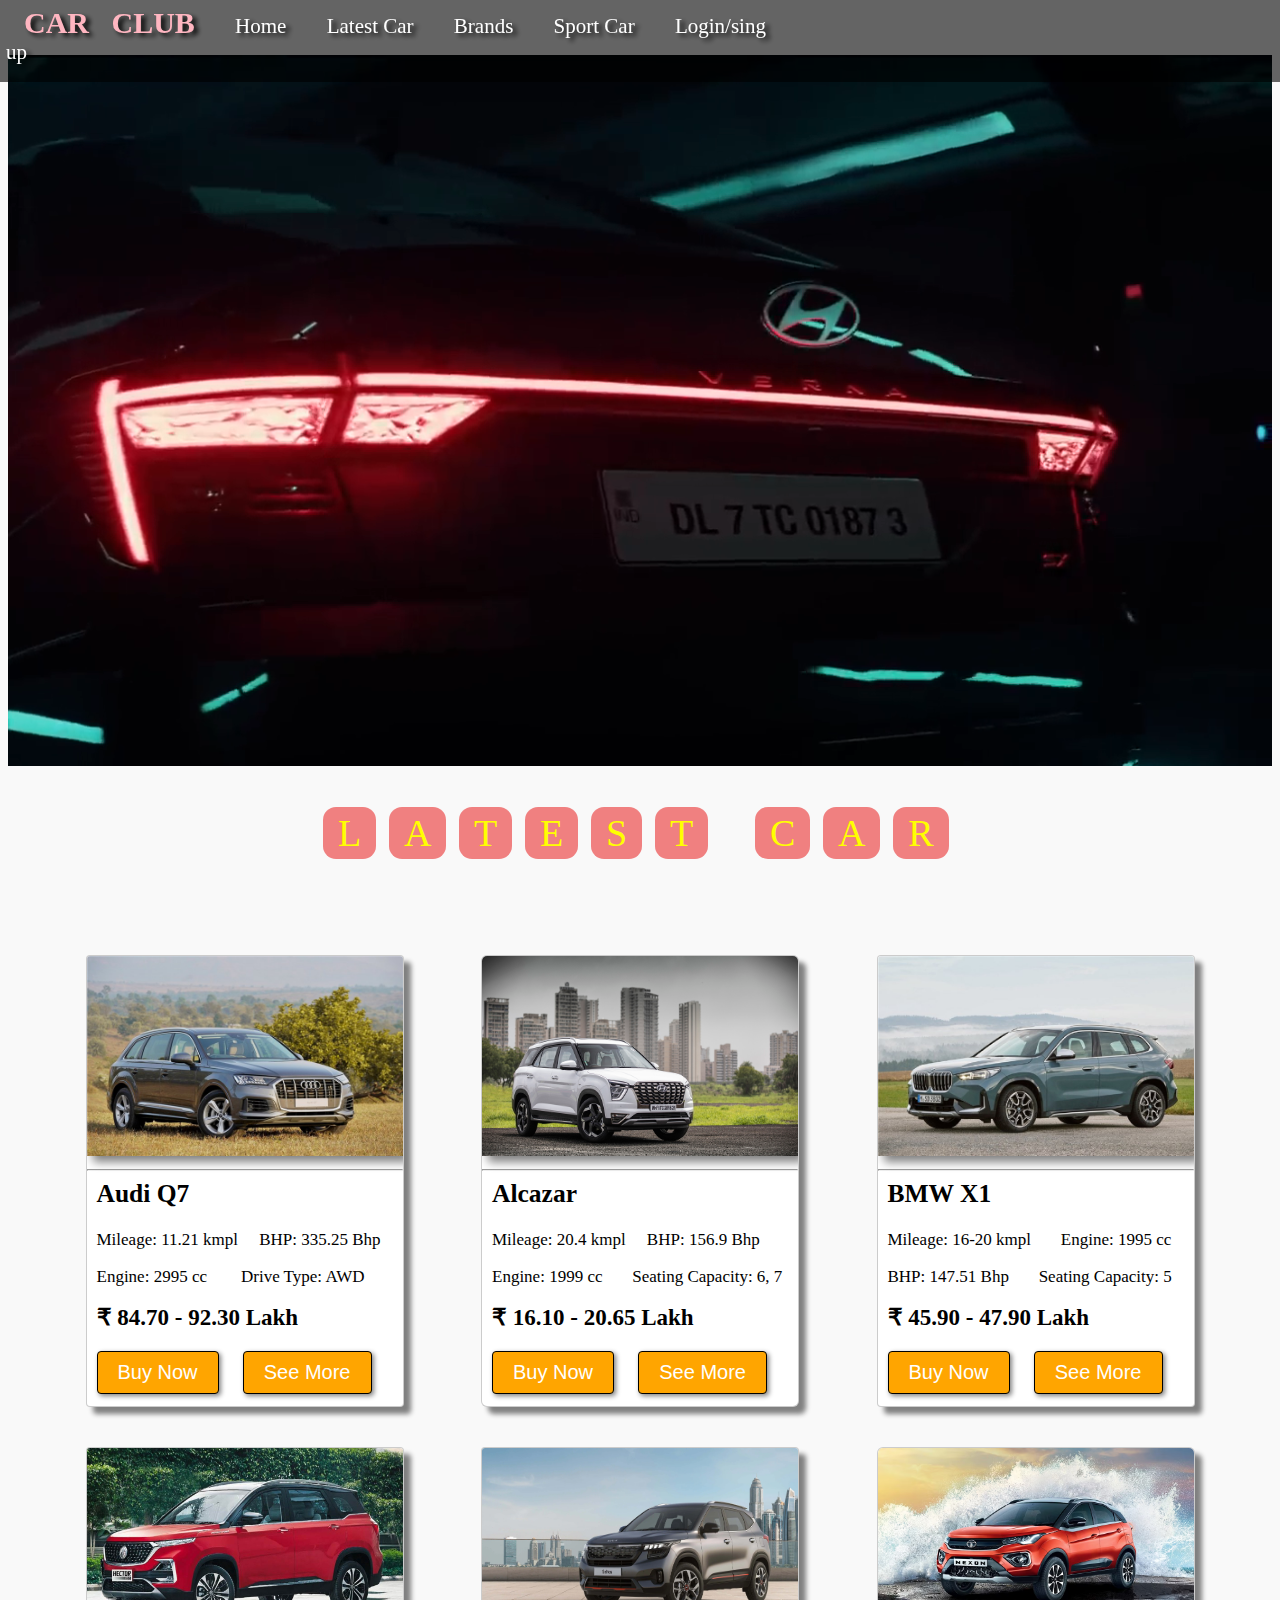
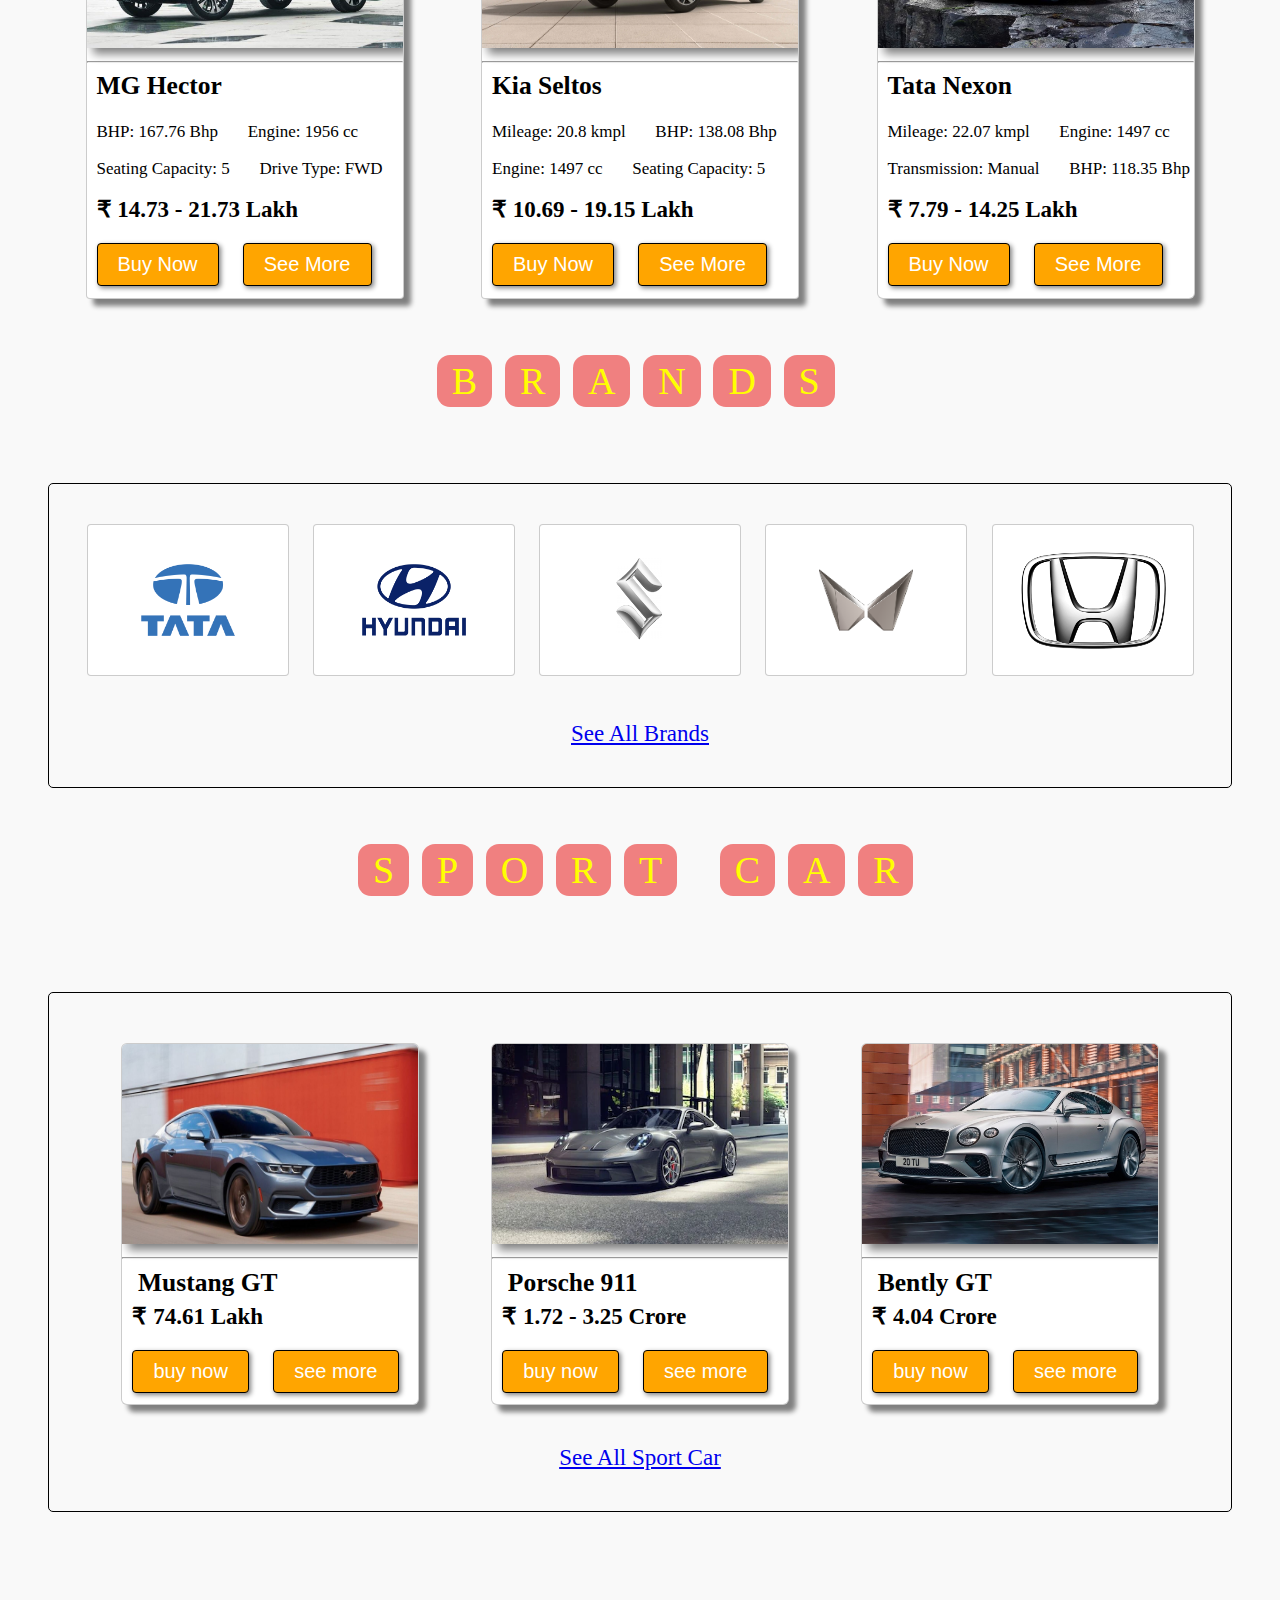
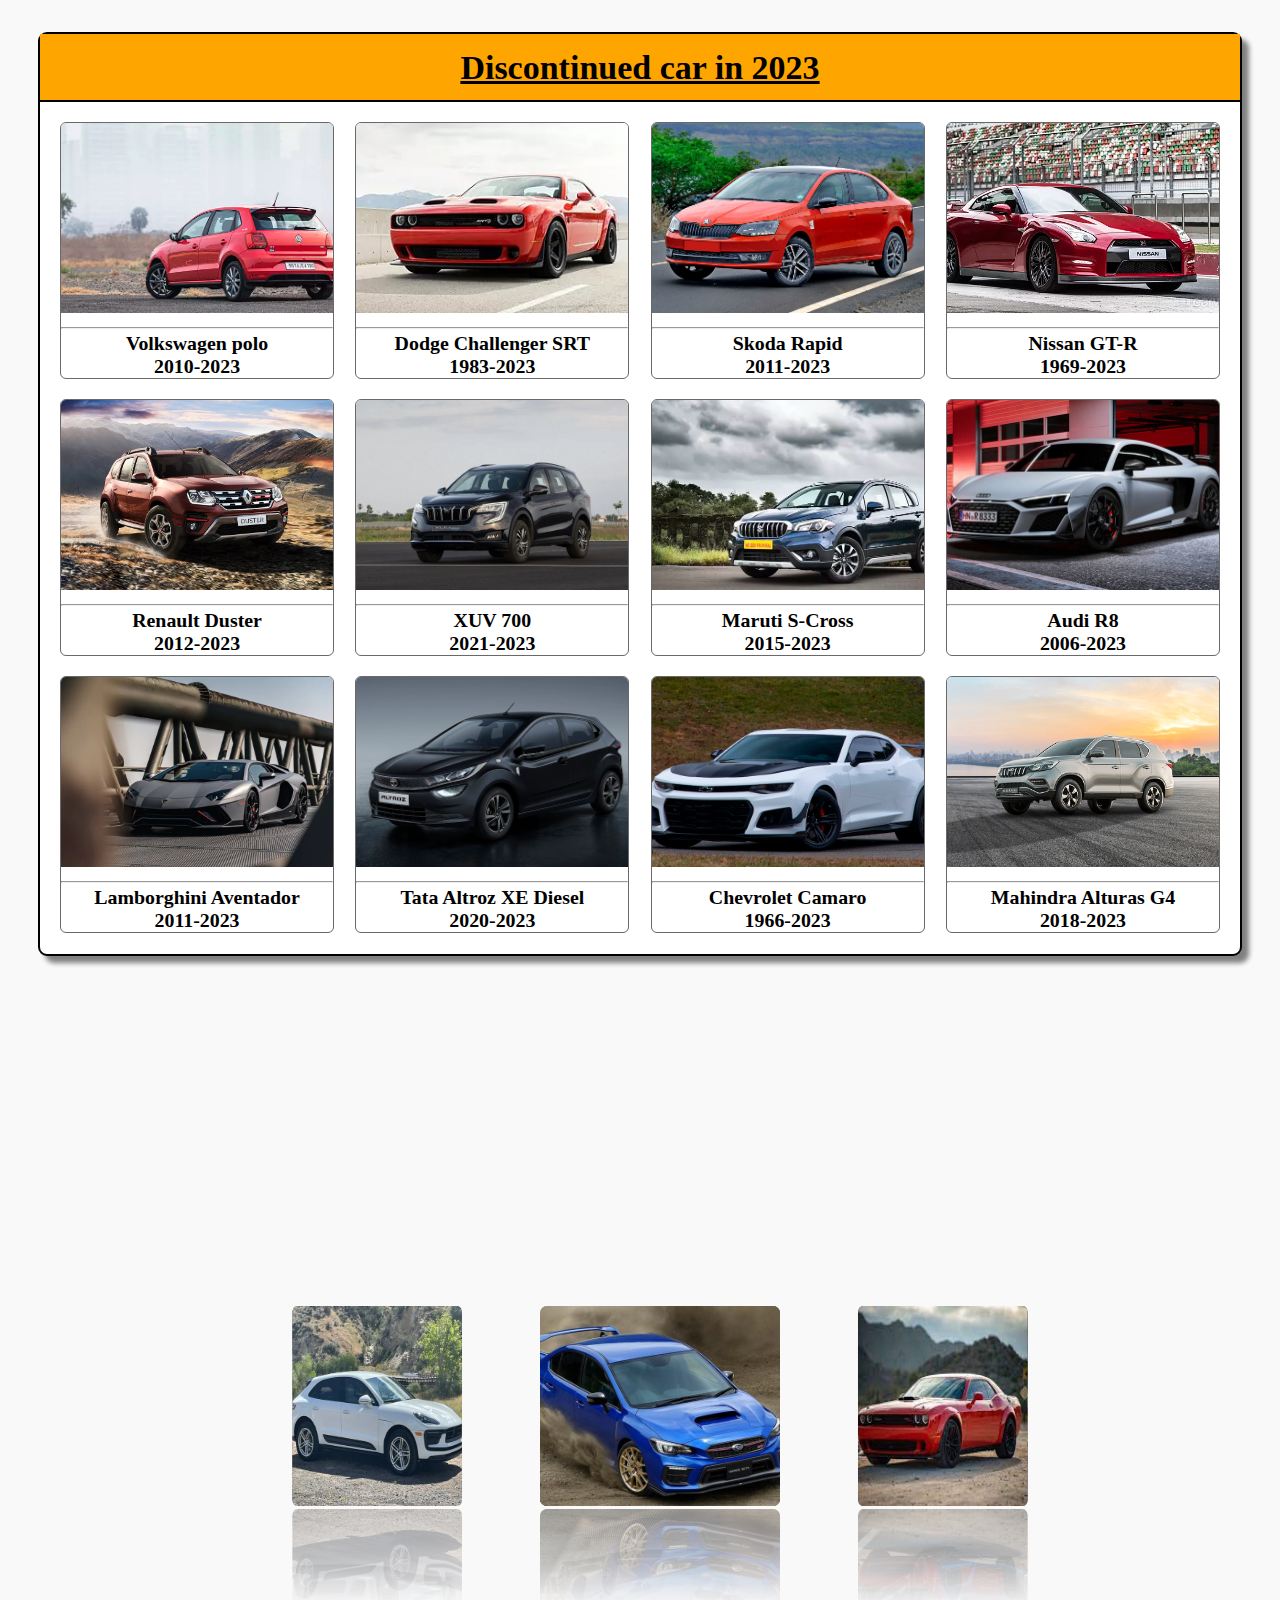
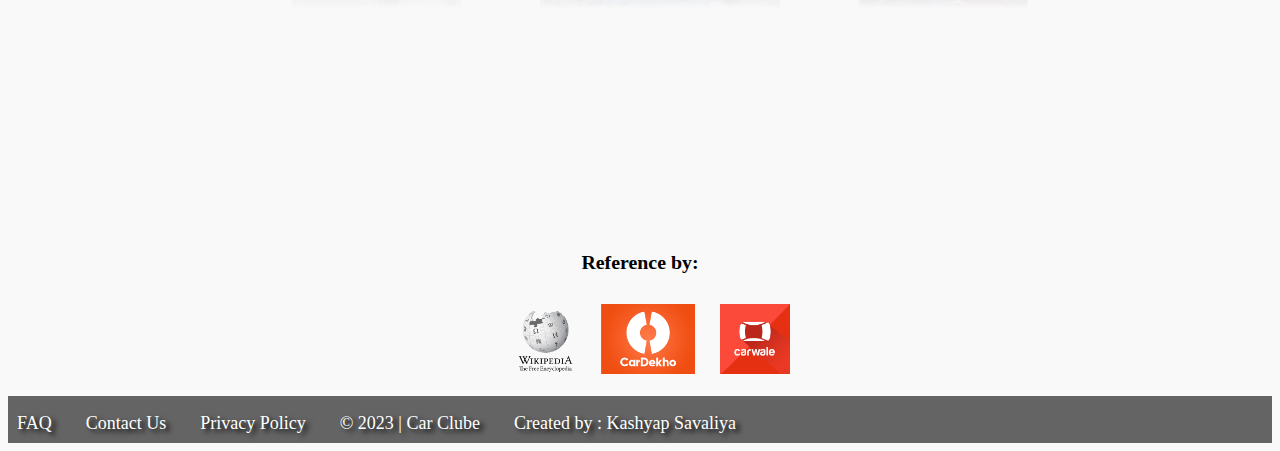
<file: index.html>
<!DOCTYPE html>
<html lang="en">

<head>
    <meta charset="UTF-8">
    <meta http-equiv="X-UA-Compatible" content="IE=edge">
    <meta name="viewport" content="width=device-width, initial-scale=1.0">
    <title>Car Clube</title>
    <link rel="stylesheet" href="css/styleccf.css">
</head>

<body bgcolor="f9f9f9">

    <nav class="nav">
        <a href="#" class="logo">Car &nbsp; Club</a>
        <a href="#home">Home</a>
        <a href="#latest car">Latest Car</a>
        <a href="brands.html">Brands</a>
        <a href="sport car.html">Sport Car</a>
        <a href="singup form.html">Login/sing up</a>

    </nav>

    <section id="home">
        <video src="home page vid.mp4" id="video-slider" loop autoplay muted height="100%" width="100%"></video>
    </section>


    <br><br>




    <center>
        <section class="text" id="latest car">

            <a class="kp" href="#">L</a> &nbsp;
            <a class="kp" href="#">a</a> &nbsp;
            <a class="kp" href="#">t</a> &nbsp;
            <a class="kp" href="#">e</a> &nbsp;
            <a class="kp" href="#">s</a> &nbsp;
            <a class="kp" href="#">t</a> &nbsp; &nbsp; &nbsp; &nbsp; &nbsp;
            <a class="kp" href="#">c</a> &nbsp;
            <a class="kp" href="#">a</a> &nbsp;
            <a class="kp" href="#">r</a> &nbsp;
        </section>

        <div class="text-del" id="latest car">
            <a class="kp" href="#">L</a> &nbsp;
            <a class="kp" href="#">a</a> &nbsp;
            <a class="kp" href="#">t</a> &nbsp;
            <a class="kp" href="#">e</a> &nbsp;
            <a class="kp" href="#">s</a> &nbsp;
            <a class="kp" href="#">t</a> <br><br>
            <a class="kp" href="#">c</a> &nbsp;
            <a class="kp" href="#">a</a> &nbsp;
            <a class="kp" href="#">r</a> &nbsp;
        </div>
    </center>


    <!--latest car section-->

    <section>

        <div class="flex-1">
            <div class="box">
                <a href="img/audiQ7.jpg"> <img class="img1" src="img/audiQ7.jpg" height="250px" alt="audi q7"></a>
                <hr>
                <h2>Audi Q7</h2>
                <p>Mileage: 11.21 kmpl &nbsp; &nbsp;
                    BHP: 335.25 Bhp </p>
                <p> Engine: 2995 cc &nbsp; &nbsp; &nbsp;&nbsp;
                    Drive Type: AWD</p>
                <div class="price"> &#8377; 84.70 - 92.30 Lakh </div> <br>
                <button><a class="btn" href="payment form.html">Buy Now</a></button>
                <button><a class="btn" href="https://www.audi.in/in/web/en/models/q7/q7_2021.html" target="_blank">See
                        More</a></button>
            </div>


            <div class="box-del">
                <a href="img/alcazar1.jpeg"><img class="img1" src="img/alcazar1.jpeg" alt="alcazar1"></a>
                <hr>
                <h2>Alcazar</h2>
                <p>Mileage: 20.4 kmpl &nbsp; &nbsp;
                    BHP: 156.9 Bhp </p>
                <p> Engine: 1999 cc &nbsp; &nbsp; &nbsp;
                    Seating Capacity: 6, 7</p>
                <div class="price">&#8377; 16.10 - 20.65 Lakh</div> <br>
                <button><a class="btn" href="payment form.html">Buy Now</a></button>
                <button><a class="btn"
                        href="https://www.hyundai.com/in/en/find-a-car/alcazar/highlights.html?utm_source=Search&utm_medium=SOV&utm_campaign=Always_On_Alcazar_2023&id=ALCAZAR&prod=alcazar&prod=alcazar&gclid=CjwKCAiAioifBhAXEiwApzCztrhIVewM5sUl0H9otchHjmsqVMG_4itHnv_-8k43yWJ4oeLLV58E6RoC5o8QAvD_BwE"
                        target="_blank">See More</a></button>

            </div>



            <div class="box">
                <a href="img/bmw x1.jpg"><img class="img1" src="img/bmw x1.jpg" alt="bmw x1"></a>
                <hr>
                <h2>BMW X1</h2>
                <p>Mileage: 16-20 kmpl &nbsp; &nbsp; &nbsp;
                    Engine: 1995 cc</p>
                <p> BHP: 147.51 Bhp &nbsp; &nbsp; &nbsp;
                    Seating Capacity: 5</p>
                <div class="price">&#8377; 45.90 - 47.90 Lakh</div> <br>
                <button><a class="btn" href="payment form.html">Buy Now</a></button>
                <button><a class="btn"
                        href="https://www.bmw-gallopsautohaus.in/test-drive?model=X-series-X1&bmw_leadsource=Googleleadgenads&gclid=CjwKCAiAioifBhAXEiwApzCztpfcVc8luVxvbM4zWln2MF5OlBEoGKPxfgTuesfZv4rM_fzJ-fwpwBoCfKcQAvD_BwE"
                        target="_blank">See More</a></button>
            </div>
        </div>




        <div class="flex-1">
            <div class="box">
                <a href="img/mg-hector.jpg"><img class="img1" src="img/mg-hector.jpg" alt="mg-hector"></a>
                <hr>
                <h2>MG Hector</h2>
                <p>BHP: 167.76 Bhp &nbsp; &nbsp; &nbsp;
                    Engine: 1956 cc</p>
                <p> Seating Capacity: 5 &nbsp; &nbsp; &nbsp;
                    Drive Type: FWD</p>
                <div class="price"> &#8377; 14.73 - 21.73 Lakh </div> <br>
                <button><a class="btn" href="payment form.html">Buy Now</a></button>
                <button><a class="btn"
                        href="https://www.mgmotor.co.in/vehicles/mghector/digital-kmi?gclid=CjwKCAiAioifBhAXEiwApzCztnUjNq9YVPeoO-xRPbefaccuIhHg88WR8BynJ6YXZab8lT0fjUGSGBoCBzUQAvD_BwE&searchstring=dk01?ecid=Search:MG-Hector:adwords-IA-kmi:IA:Jan-22:Post-Price-Change&ef_id=CjwKCAiAioifBhAXEiwApzCztnUjNq9YVPeoO-xRPbefaccuIhHg88WR8BynJ6YXZab8lT0fjUGSGBoCBzUQAvD_BwE:G:s&s_kwcid=AL!8805!3!601127681739!p!!g!!mg%20hector%20details"
                        target="_blank">See More</a></button>
            </div>

            <div class="box">
                <a href="img/kia seltos.webp"><img class="img1" src="img/kia seltos.webp" alt="kia seltos"></a>
                <hr>
                <h2>Kia Seltos</h2>
                <p>Mileage: 20.8 kmpl &nbsp; &nbsp; &nbsp;
                    BHP: 138.08 Bhp</p>
                <p> Engine: 1497 cc &nbsp; &nbsp; &nbsp;
                    Seating Capacity: 5</p>
                <div class="price"> &#8377; 10.69 - 19.15 Lakh </div> <br>
                <button><a class="btn" href="payment form.html">Buy Now</a></button>
                <button><a class="btn"
                        href="https://www.kia.com/in/our-vehicles/seltos/showroom.html?utm_source=google&utm_medium=sem&utm_campaign=search_seltos_brand&gclid=CjwKCAiAioifBhAXEiwApzCztot7NNh0NlI5yvptyvhMG1fDWAIPscivO23dOYuF1J94g9YqkdU7jhoC6BwQAvD_BwE"
                        target="_blank">See More</a></button>
            </div>


            <div class="box-del">
                <a href="img/tata nexon.avif"><img class="img1" src="img/tata nexon.avif" alt="tata nexon"></a>
                <hr>
                <h2>Tata Nexon</h2>
                <p>Mileage: 22.07 kmpl &nbsp; &nbsp; &nbsp;
                    Engine: 1497 cc</p>
                <p> Transmission: Manual &nbsp; &nbsp; &nbsp;
                    BHP: 118.35 Bhp</p>
                <div class="price"> &#8377; 7.79 - 14.25 Lakh </div> <br>
                <button><a class="btn" href="payment form.html">Buy Now</a></button>
                <button><a class="btn" href="https://cars.tatamotors.com/suv/nexon" target="_blank">See
                        More</a></button>
            </div>
        </div>

        </div>

    </section>

    <br><br><br>

    <!--brand section-->

    <section class="text" id="brand">
        <div>
            <center>
                <a class="kp" href="#">b</a> &nbsp;
                <a class="kp" href="#">r</a> &nbsp;
                <a class="kp" href="#">a</a> &nbsp;
                <a class="kp" href="#">n</a> &nbsp;
                <a class="kp" href="#">d</a> &nbsp;
                <a class="kp" href="#">s</a> &nbsp;

        </div>
    </section>
    </center>
    <center>
        <section class="text-del" id="brand">
            <a class="kp" href="#">b</a> &nbsp;
            <a class="kp" href="#">r</a> &nbsp;
            <a class="kp" href="#">a</a> &nbsp;
            <a class="kp" href="#">n</a> &nbsp;
            <a class="kp" href="#">d</a> &nbsp;
            <a class="kp" href="#">s</a> &nbsp;

    </center>
    <br><br><br>
    <center>

        <div class="brand">

            <a href="site/tata cars.html" class="logoimg"><img class="img2" src="img/tata logo.jpg" alt="tata logo"></a>

            <a href="site/hyundai cars.html" class="logoimg"><img class="img2" src="img/hyundai logo.png"
                    alt="hyundai logo"></a>

            <a href="site/suzuki cars.html" class="logoimg"><img class="img2" src="img/suzuki logo.png" alt=""></a>

            <a href="site/mahindra cars.html" class="logoimg"><img class="img2" src="img/Mahindra logo.png" alt=""></a>

            <a href="site/honda cars.html" class="logoimg"><img class="img2" src="img/honda logo.png" alt=""></a>
            <br><br><br>

            <a href="brands.html" style="font-size: 23px;">See All Brands</a>

        </div>

        <br><br><br>
        <!-- <a href="#" class="logoimg"><img class="img2" src="img/kia logo.png" alt="kia logo" ></a>

               <a href="#" class="logoimg"><img class="img2" src="img/Volkswagen logo.png" alt="Volkswagen"  ></a>

                <a href="#" class="logoimg"><img class="img2" src="img/mg logo.png" alt="mg logo"  ></a>

               <a href="#" class="logoimg"><img class="img2" src="img/Renault logo.png" alt="Renault logo" ></a>

                <a href="#" class="logoimg"><img class="img2" src="img/Ford Logo.png" alt="Ford logo"></a>

                <br><br><br>

                <a href="#" class="logoimg"><img class="img2" src="img/toyota logo.png" alt="toyota logo"></a>

                <a href="#" class="logoimg"><img class="img2" src="img/mercedes logo.png" alt="mercedes logo"></a>

                <a href="#" class="logoimg"><img class="img2" src="img/volvo logo.webp" alt="volvo logo"></a>

                <a href="#" class="logoimg"><img class="img2" src="img/lamborghini logo.png" alt="lamborghini logo"></a>

                <a href="#" class="logoimg"><img class="img2" src="img/bmw logo.png" alt="BMW logo"></a>

                <br><br><br>

                <a href="#" class="logoimg"><img class="img2" src="img/rolls royce logo.png" alt="BMW logo"></a>

                <a href="#" class="logoimg"><img class="img2" src="img/audi logo.jpg" alt="BMW logo"></a>

                <a href="#" class="logoimg"><img class="img2" src="img/jaguar logo.png" alt="BMW logo"></a>

                <a href="#" class="logoimg"><img class="img2" src="img/ferrari logo.png" alt="BMW logo"></a>

                <a href="#" class="logoimg"><img class="img2" src="img/bentley logo.jpg" alt="BMW logo"></a>

                <a href="#" class="logoimg"><img class="img2" src="img/rolls royce logo.png" alt="BMW logo"></a>

                <a href="#" class="logoimg"><img class="img2" src="img/rolls royce logo.png" alt="BMW logo"></a>
                 -->

    </center>
    </section>


    <!--sport car-->

    <section>
        <center>
            <section class="text" id="sport Car">

                <a class="kp" href="#">s</a> &nbsp;
                <a class="kp" href="#">p</a> &nbsp;
                <a class="kp" href="#">o</a> &nbsp;
                <a class="kp" href="#">r</a> &nbsp;
                <a class="kp" href="#">t</a> &nbsp;&nbsp;&nbsp;&nbsp;&nbsp;&nbsp;&nbsp;&nbsp;
                <a class="kp" href="#">c</a> &nbsp;
                <a class="kp" href="#">a</a> &nbsp;
                <a class="kp" href="#">r</a> &nbsp;
            </section>

            <div class="text-del" id="sport Car">

                <a class="kp" href="#">s</a> &nbsp;
                <a class="kp" href="#">p</a> &nbsp;
                <a class="kp" href="#">o</a> &nbsp;
                <a class="kp" href="#">r</a> &nbsp;
                <a class="kp" href="#">t</a> <br><br>
                <a class="kp" href="#">c</a> &nbsp;
                <a class="kp" href="#">a</a> &nbsp;
                <a class="kp" href="#">r</a> &nbsp;
            </div>
        </center>

        <br><br>

        <div class="sport">

            <div class="flex-1">
                <div class="box1">
                    <a href="img/mustang.jpg"><img class="img1" src="img/mustang.jpg" alt="mustang"></a>
                    <hr>
                    <h2 style="margin: 1.9%;">Mustang GT</h2>

                    <div class="price"> &#8377; 74.61 Lakh </div> <br>

                    <button><a class="btn" href="payment form.html">buy now</a></button>
                    <button><a class="btn" href="https://www.ford.com/cars/mustang/">see more</a></button>

                </div>


                <div class="box1-del">
                    <a href="img/porsche911.webp"><img class="img1" src="img/porsche911.webp" alt="mustang"></a>
                    <hr>
                    <h2 style="margin: 1.9%;">Porsche 911</h2>

                    <div class="price"> &#8377; 1.72 - 3.25 Crore </div> <br>

                    <button><a class="btn" href="payment form.html">buy now</a></button>
                    <button><a class="btn" href="https://www.porsche.com/international/models/911/">see
                            more</a></button>

                </div>

                <div class="box1-del">
                    <a href="img/bently gt.jpg"><img class="img1" src="img/bently gt.jpg" alt="bently gt"></a>
                    <hr>
                    <h2 style="margin: 1.9%;">Bently GT</h2>

                    <div class="price"> &#8377; 4.04 Crore </div> <br>

                    <button><a class="btn" href="payment form.html">buy now</a></button>
                    <button><a class="btn" href="https://www.bentleymotors.com/en.html">see
                            more</a></button>
                </div>
            </div>

            <br><br>
            <center>
                <a href="sport car.html" style="font-size: 23px;">See All Sport Car</a>
            </center>


        </div>

        <!-- <div class="flex-1">
        <div class="box1" > 
                <a href="img/mclaren.jpg"><img class="img1" src="img/mclaren.jpg" alt="mclaren"></a> 
                <hr>
                <h2 style="margin: 1.9%;">MCLaren</h2>
    
                <div class="price">   &#8377;  4.65 Crore </div> <br>
    
        &nbsp; &nbsp;  <button><a class="btn"  hmai">buy now</a></button>
       &nbsp; &nbsp;   <button><a class="btn"  href="https://cars.mclaren.com/en">see more</a></button>
    
        </div>

            <div class="box1" > 
                    <a href="img/supra.avif"><img class="img1" src="img/supra.avif" alt="supra"></a> 
                    <hr>
                    <h2 style="margin: 1.9%;">Toyota Supra </h2>
        
                    <div class="price">   &#8377; 85.00 Lakh </div> <br>
        
            &nbsp; &nbsp;  <button><a class="btn"  hmai">buy now</a></button>
           &nbsp; &nbsp;   <button><a class="btn"  href="https://www.toyota.com/grsupra/">see more</a></button>
        
            </div>

            <div class="box1" > 
                <a href="img/ferrari roma.jpg"><img class="img1" src="img/ferrari roma.jpg" alt="ferrari roma"></a> 
           <hr>
                <h2 style="margin: 1.9%;">Toyota Supra </h2>
    
                <div class="price">   &#8377; 85.00 Lakh </div> <br>
    
        &nbsp; &nbsp;  <button><a class="btn"  hmai">buy now</a></button>
       &nbsp; &nbsp;   <button><a class="btn"  href="https://www.ferrari.com/en-EN/auto/ferrari-roma">see more</a></button>
    
        </div> 

    </div> -->

    </section>

    <br><br><br><br>
    <br><br>

    <section>

        <center>
            <div>

                <div class="box2">

                    <h1>Discontinued car in 2023</h1>

                    <hr color="black">

                    <div class="flex-2">

                        <div class="subbox">
                            <a href="img/Volkswagen polo.webp"> <img class="img3" src="img/Volkswagen polo.webp"
                                    alt="Volkswagen polo">
                            </a>
                            <hr>
                            <h3>Volkswagen polo <br>
                                2010-2023
                            </h3>
                        </div> &nbsp;&nbsp;&nbsp;&nbsp;&nbsp;

                        <div class="subbox">
                            <a href="img/challenger.webp"> <img class="img3" src="img/challenger.webp" alt="challenger">
                            </a>
                            <hr>
                            <h3>Dodge Challenger SRT <br>
                                1983-2023
                            </h3>
                        </div> &nbsp;&nbsp;&nbsp;&nbsp;&nbsp;

                        <div class="subbox">
                            <a href="img/rapid.jpg"> <img class="img3" src="img/rapid.jpg" alt="skoda rapid "> </a>
                            <hr>
                            <h3> Skoda Rapid <br>
                                2011-2023
                            </h3>
                        </div> &nbsp;&nbsp;&nbsp;&nbsp;&nbsp;

                        <div class="subbox">
                            <a href="img/gtr.webp"> <img class="img3" src="img/gtr.webp" alt="Nissan GT-R "> </a>
                            <hr>
                            <h3>Nissan GT-R <br>
                                1969-2023
                            </h3>
                        </div>
                    </div>


                    <div class="flex-2">
                        <div class="subbox">
                            <a href="img/duster.webp"> <img class="img3" src="img/duster.webp" alt=" "> </a>
                            <hr>
                            <h3> Renault Duster <br>
                                2012-2023
                            </h3>

                        </div> &nbsp;&nbsp;&nbsp;&nbsp;&nbsp;

                        <div class="subbox">
                            <a href="img/xuv700.jpg"> <img class="img3" src="img/xuv700.jpg" alt="XUV 700 "> </a>
                            <hr>
                            <h3> XUV 700 <br>
                                2021-2023
                            </h3>
                        </div> &nbsp;&nbsp;&nbsp;&nbsp;&nbsp;

                        <div class="subbox">
                            <a href="img/s-cross.webp"> <img class="img3" src="img/s-cross.webp"
                                    alt=" Maruti S-Cross  "> </a>
                            <hr>
                            <h3> Maruti S-Cross <br>
                                2015-2023
                            </h3>
                        </div> &nbsp;&nbsp;&nbsp;&nbsp;&nbsp;

                        <div class="subbox">
                            <a href="img/audi r8.jpg"> <img class="img3" src="img/audi r8.jpg" alt=" "> </a>
                            <hr>
                            <h3> Audi R8 <br>
                                2006-2023
                            </h3>
                        </div>

                    </div>

                    <div class="flex-2">
                        <div class="subbox">
                            <a href="img/aventador.webp"> <img class="img3" src="img/aventador.webp" alt=" "> </a>
                            <hr>
                            <h3> Lamborghini Aventador <br>
                                2011-2023
                            </h3>
                        </div> &nbsp;&nbsp;&nbsp;&nbsp;&nbsp;

                        <div class="subbox">
                            <a href="img/altroz.webp"> <img class="img3" src="img/altroz.webp" alt="XUV 700 "> </a>
                            <hr>
                            <h3> Tata Altroz XE Diesel <br>
                                2020-2023
                            </h3>
                        </div> &nbsp;&nbsp;&nbsp;&nbsp;&nbsp;

                        <div class="subbox">
                            <a href="img/camaro.jpg"> <img class="img3" src="img/camaro.jpg" alt=" Maruti S-Cross  ">
                            </a>
                            <hr>
                            <h3> Chevrolet Camaro <br>
                                1966-2023
                            </h3>
                        </div> &nbsp;&nbsp;&nbsp;&nbsp;&nbsp;

                        <div class="subbox">
                            <a href="img/alturas g4.webp"> <img class="img3" src="img/alturas g4.webp"
                                    alt="Mahindra Alturas G4 "> </a>
                            <hr>
                            <h3> Mahindra Alturas G4 <br>
                                2018-2023
                            </h3>
                        </div>

                    </div>

                </div>

            </div>


        </center>
    </section>

    <!-- Discontinued car with aenimated -->
    <div class="boxhed">
        <h3>Discontinued car in 2023</h3>
    <div class="mainboxdis">
        <div class="boxdis">
            <span style="--i:1"><img src="img2/challenger.jfif" height="200px"></span>
            <span style="--i:3"><img src="img2/camaro.jpg" height="200px"></span>
            <span style="--i:2"><img src="img2/audi r8.jpg" height="200px"></span>
            <span style="--i:4"><img src="img2/lambo.webp" height="200px"></span>
            <span style="--i:5"><img src="img2/charger.jpg" height="200px"></span>
            <span style="--i:6"><img src="img2/gtr.jpg" height="200px"></span>
            <span style="--i:7"><img src="img2/porsche.webp" height="200px"></span>
            <span style="--i:8"><img src="img2/subaru wrx.webp" height="200px"></span>
        </div>
    </div>
</div>




   

    <section>
        <center>
            <h3> Reference by: </h3>

            <div class="ref-logo">


                <img src="img/Wikipedia logo.png" alt=""> &nbsp;&nbsp;&nbsp;&nbsp;&nbsp;&nbsp;

                <img src="img/cardekho logo.webp" alt=""> &nbsp;&nbsp;&nbsp;&nbsp;&nbsp;&nbsp;

                <img src="img/carwale logo.png" alt=""> &nbsp;&nbsp;&nbsp; &nbsp;&nbsp;&nbsp;

            </div>


        </center>
    </section>

    <footer>
        <a href="#">FAQ</a>
        <a href="#">Contact Us</a>
        <a href="#">Privacy Policy</a>
        <!-- <a href="#">Refund Policy</a> -->
        <a href="#">&copy; 2023 | Car Clube</a>
        <a href="#">Created by : Kashyap Savaliya</a>
        <!-- <a href="#">g-mail : kashyapsavaliya710@gmail.com</a> -->
    </footer>
    <div class="js">
        <!-- <script>
            window.onload = function () {
                alert("This website is made for pc if you want to see proper view of website so enable desktop site and Rotate your phone");
            };
site/
        </script> -->
    </div>

</body>

</html>

<!-- <a href="https://www.wikipedia.org/"> <img src="img/Wikipedia logo.png" alt=""> &nbsp;&nbsp;&nbsp;&nbsp;&nbsp;&nbsp;
</a>
<a href="https://www.cardekho.com/"><img src="img/cardekho logo.webp" alt=""> &nbsp;&nbsp;&nbsp;&nbsp;&nbsp;&nbsp;
</a>
<a href="https://www.carwale.com/"><img src="img/carwale logo.png" alt=""> &nbsp;&nbsp;&nbsp; &nbsp;&nbsp;&nbsp;
</a> -->
</file>
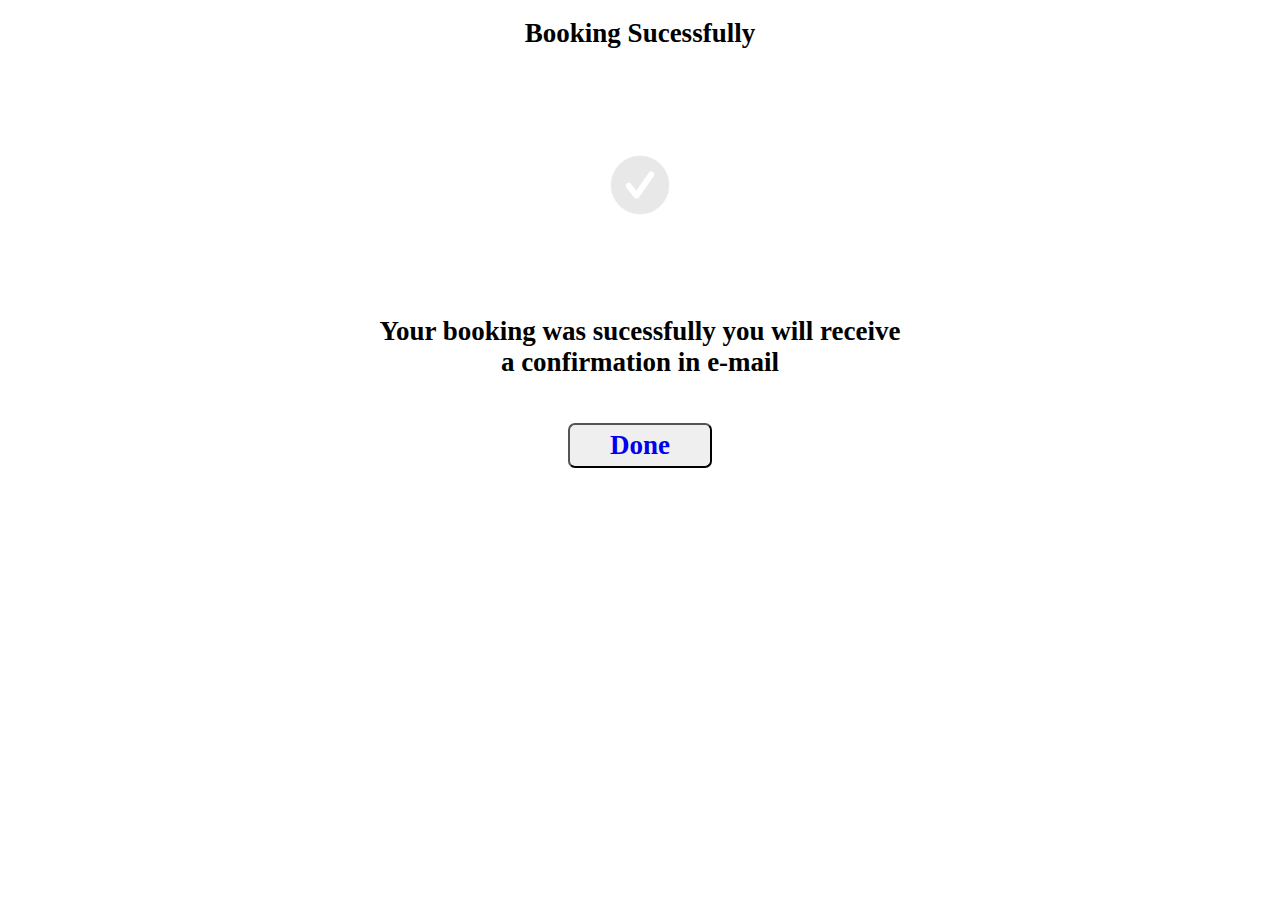
<file: booking sucessfully page.html>
<!DOCTYPE html>
<html lang="en">
<head>
    <meta charset="UTF-8">
    <meta http-equiv="X-UA-Compatible" content="IE=edge">
    <meta name="viewport" content="width=device-width, initial-scale=1.0">
    <title>Booking sucessfully</title>
    <style>
        button{
            padding: 5px 40px 5px 40px;
            font-size: 18px;
            border-radius: 7px;
        }

        button:hover{
            background-color: lightgreen;
            cursor: pointer;
        }
        a{
            text-decoration: none;
            font-family:Cambria, Cochin, Georgia, Times, 'Times New Roman', serif;
        }
        h1,h3{
            font-family:Cambria, Cochin, Georgia, Times, 'Times New Roman', serif;
            font-size: 27px;


        }
        b{
            font-size: 27px;
        }
    </style>
</head>
<body>
    <center>
        <h1>Booking Sucessfully</h1> <br>

        <img src="img/sucessfullgif.gif" height="200px" alt=""> <br>
        <h3>Your booking was sucessfully you will  receive <br> a confirmation in e-mail</h3>
        <br>
      <button> <a href="index.html"><b>Done</b></a> </button>
    </center>
</body>
</html>
</file>
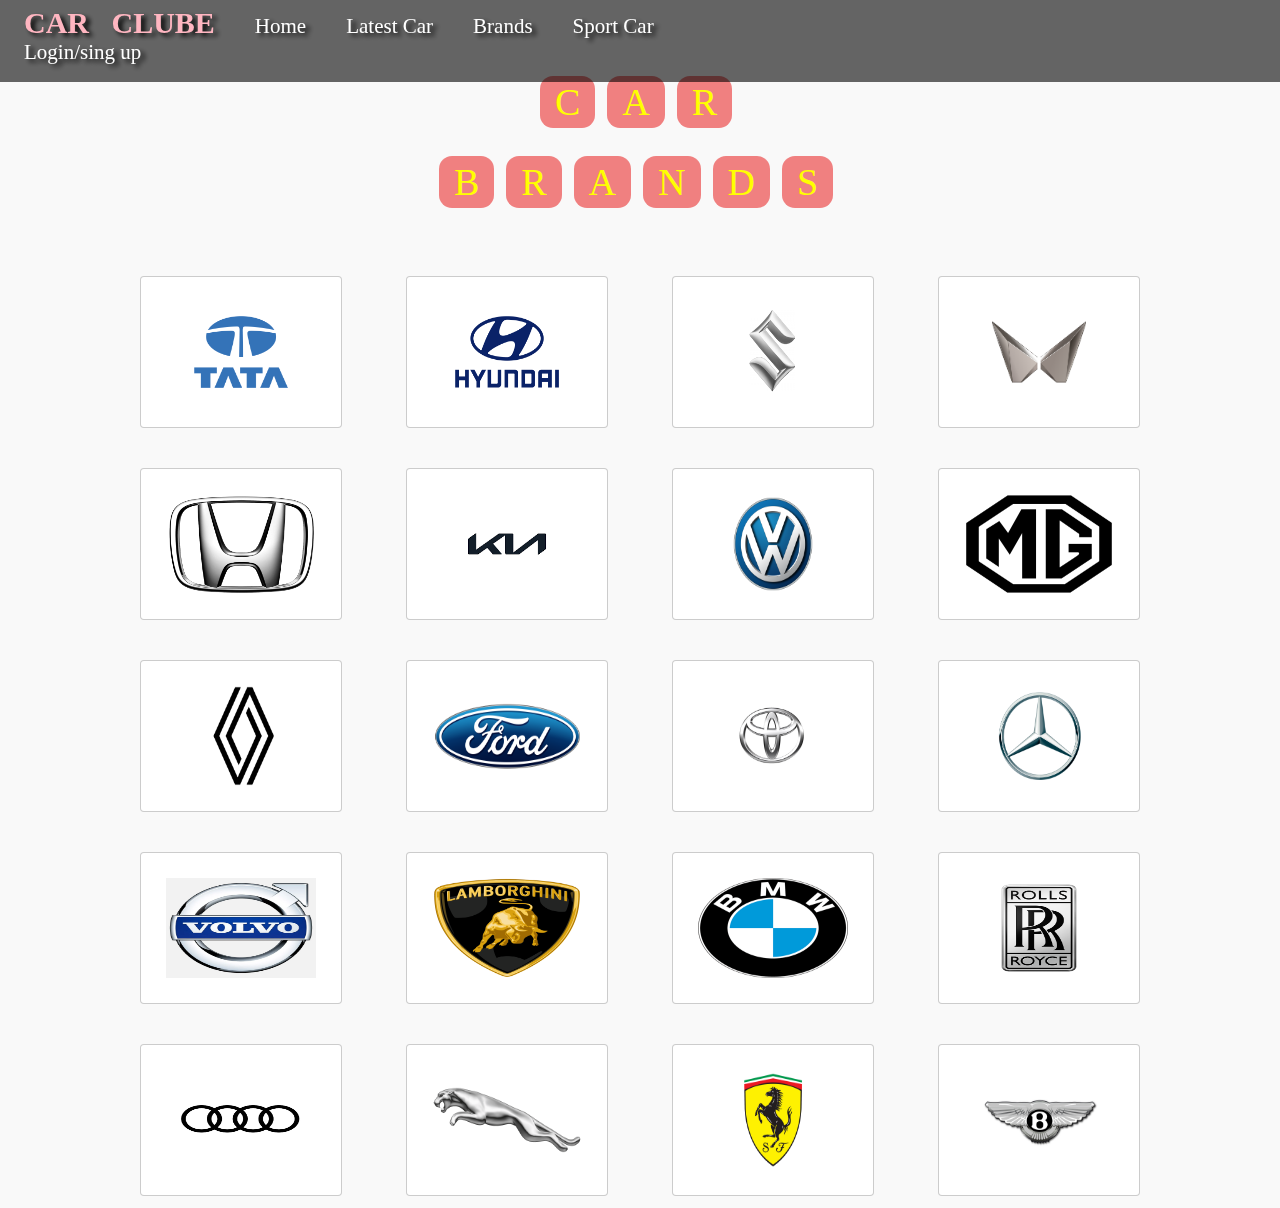
<file: brands.html>
<!DOCTYPE html>
<html lang="en">

<head>
    <meta charset="UTF-8">
    <meta http-equiv="X-UA-Compatible" content="IE=edge">
    <meta name="viewport" content="width=device-width, initial-scale=1.0">
    <title>Car Brands</title>
    <style>
        /* nav bar */
        .nav {
            background-color: rgba(0, 0, 0, 0.600);
            padding: 17px;
            margin: -19px;
            padding-right: 530px;
            position: fixed;

        }

        .nav a {
            text-decoration: none;
            padding: 18px;
            color: white;
            font-size: 21px;
            text-shadow: 4px 3px 5px black;
        }

        .nav .logo {
            color: lightpink;
            text-transform: uppercase;
            text-shadow: 4px 3px 5px black;
            font-size: 30px;
            font-weight: bolder;
        }

        .nav .logo:hover {
            color: white;
            text-decoration: underline;
            text-shadow: 4px 3px 5px black;

        }

        .nav :hover {
            color: lightcoral;
            text-shadow: 4px 3px 5px black;

            text-decoration: underline;

        }

        /* heading */

        .text .kp {
            color: yellow;
            background-color: lightcoral;
            border-radius: 13px;
            padding: 5px 15px;
            text-decoration: none;
            font-size: 38px;
            text-transform: uppercase;

        }

        @media(max-width:800px) {
            .text .kp {
                font-size: 20px;

            }
        }

        .text .kp:hover {
            cursor: default;
        }

        .logoimg {
            margin: 30px;

        }

        .img2 {
            height: 100px;
            width: 150px;
            border: 1px solid rgba(2, 2, 2, .2);
            border-radius: 4px;
            padding: 25px 25px 25px 25px;
            background-color: white;
        }

        @media(max-width:800px) {
            .img2 {
                flex-direction: row;
                display: flex;
                grid-row-start: 1;
                grid-column-end: 2;
            }
        }

        .img2:hover {
            transform: scale(1.1);
            box-shadow: 9px 9px 5px gray;

        }


        .logoimg:hover {

            overflow: hidden;

        }
    </style>
</head>

<body bgcolor="f9f9f9">
    <nav class="nav">
        <a href="index.html" class="logo">Car &nbsp; Clube</a>
        <a href="index.html">Home</a>
        <a href="#latest car">Latest Car</a>
        <a href="brands.html">Brands</a>
        <a href="sport car.html">Sport Car</a>
        <a href="main singup form.html">Login/sing up</a>

    </nav>

    <!--heading-->

    <br><br><br><br>

    <section class="text" id="brand">
        <div>
            <center>
                <a class="kp" href="#">C</a> &nbsp;
                <a class="kp" href="#">A</a> &nbsp;
                <a class="kp" href="#">R</a> &nbsp; <br><br><br>
                <a class="kp" href="#">b</a> &nbsp;
                <a class="kp" href="#">r</a> &nbsp;
                <a class="kp" href="#">a</a> &nbsp;
                <a class="kp" href="#">n</a> &nbsp;
                <a class="kp" href="#">d</a> &nbsp;
                <a class="kp" href="#">s</a> &nbsp;
            </center>
        </div>

        <br><br><br><br>


        <center>

            <a href="site/tata cars.html" class="logoimg"><img class="img2" src="img/tata logo.jpg" alt="tata logo"></a>

            <a href="site/hyundai cars.html" class="logoimg"><img class="img2" src="img/hyundai logo.png"
                    alt="hyundai logo"></a>

            <a href="site/suzuki cars.html" class="logoimg"><img class="img2" src="img/suzuki logo.png" alt=""></a>

            <a href="site/mahindra cars.html" class="logoimg"><img class="img2" src="img/Mahindra logo.png" alt=""></a>

            <br><br><br>

            <a href="site/honda cars.html" class="logoimg"><img class="img2" src="img/honda logo.png" alt=""></a>


            <a href="site/kia cars.html" class="logoimg"><img class="img2" src="img/kia logo.png" alt="kia logo"></a>

            <a href="site/volkswagen cars.html" class="logoimg"><img class="img2" src="img/Volkswagen logo.png"
                    alt="Volkswagen"></a>

            <a href="site/mg cars.html" class="logoimg"><img class="img2" src="img/mg logo.png" alt="mg logo"></a>

            <br><br><br>

            <a href="site/Renault cars.html" class="logoimg"><img class="img2" src="img/Renault logo.png"
                    alt="Renault logo"></a>

            <a href="site/Ford cars.html" class="logoimg"><img class="img2" src="img/Ford Logo.png" alt="Ford logo"></a>


            <a href="site/toyota cars.html" class="logoimg"><img class="img2" src="img/toyota logo.png"
                    alt="toyota logo"></a>

            <a href="site/mercedes cars.html" class="logoimg"><img class="img2" src="img/mercedes logo.png"
                    alt="mercedes logo"></a>

            <br><br><br>

            <a href="site/volvo cars.html" class="logoimg"><img class="img2" src="img/volvo logo.webp" alt="volvo logo"></a>

            <a href="site/lamborghini cars.html" class="logoimg"><img class="img2" src="img/lamborghini logo.png"
                    alt="lamborghini logo"></a>

            <a href="site/bmw cars.html" class="logoimg"><img class="img2" src="img/bmw logo.png" alt="BMW logo"></a>

            <a href="site/rolls royce cars.html" class="logoimg"><img class="img2" src="img/rolls royce logo.png"
                    alt="BMW logo"></a>

            <br><br><br>

            <a href="site/audi cars.html" class="logoimg"><img class="img2" src="img/audi logo.jpg" alt="Audi logo"></a>

            <a href="site/jaguar cars.html" class="logoimg"><img class="img2" src="img/jaguar logo.png"
                    alt="jaguar logo"></a>

            <a href="site/ferrari cars.html" class="logoimg"><img class="img2" src="img/ferrari logo.png"
                    alt="ferrari logo"></a>

            <a href="site/bentley cars.html" class="logoimg"><img class="img2" src="img/bentley logo.jpg"
                    alt="bentley logo"></a>

            <!--  <a href="#" class="logoimg"><img class="img2" src="img/rolls royce logo.png" alt="BMW logo"></a>

                <a href="#" class="logoimg"><img class="img2" src="img/rolls royce logo.png" alt="BMW logo"></a>-->


        </center>
    </section>
</body>

</html>
</file>
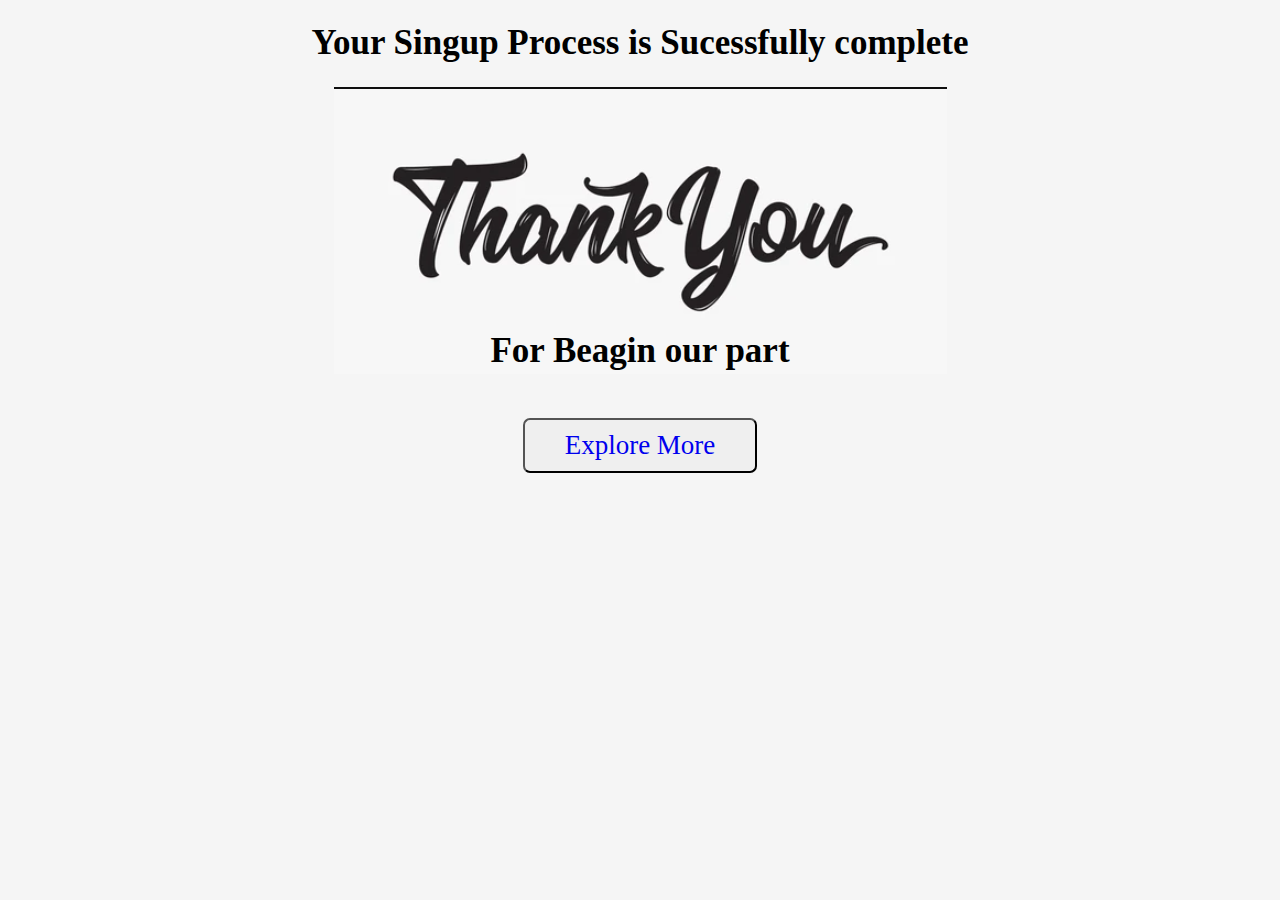
<file: explore more.html>
<!DOCTYPE html>
<html lang="en">
<head>
    <meta charset="UTF-8">
    <meta http-equiv="X-UA-Compatible" content="IE=edge">
    <meta name="viewport" content="width=device-width, initial-scale=1.0">
    <title>Explore more</title>
    <style>
        h1{
            margin-top: px;
            font-family:Cambria, Cochin, Georgia, Times, 'Times New Roman', serif;
            font-size: 35px;

        }
        h2{
            margin-top: -47px;
            font-size: 35px;
        }
        button{
            padding: 10px 40px 10px 40px;
            font-size: 18px;
            border-radius: 7px;
        }
         a,u,h2{
            font-family:Cambria, Cochin, Georgia, Times, 'Times New Roman', serif;
            text-decoration: none;
         }
        u{
            font-size: 27px;
        }
        
        
        button:hover{
            background-color: lightgreen;
            cursor: pointer;
        }
    </style>
</head>
<body bgcolor="f5f5f5">
    <center>
        <h1>Your Singup Process is Sucessfully complete</h1>
<img src="img/thankyou img.png" alt="thankyou">
        <h2> For Beagin our part</h2>

<br> 

<button type="submit" value="submit">
    <a href="index.html"> <u>Explore More </u></a> 
</button>
    </center>
</body>
</html>
</file>
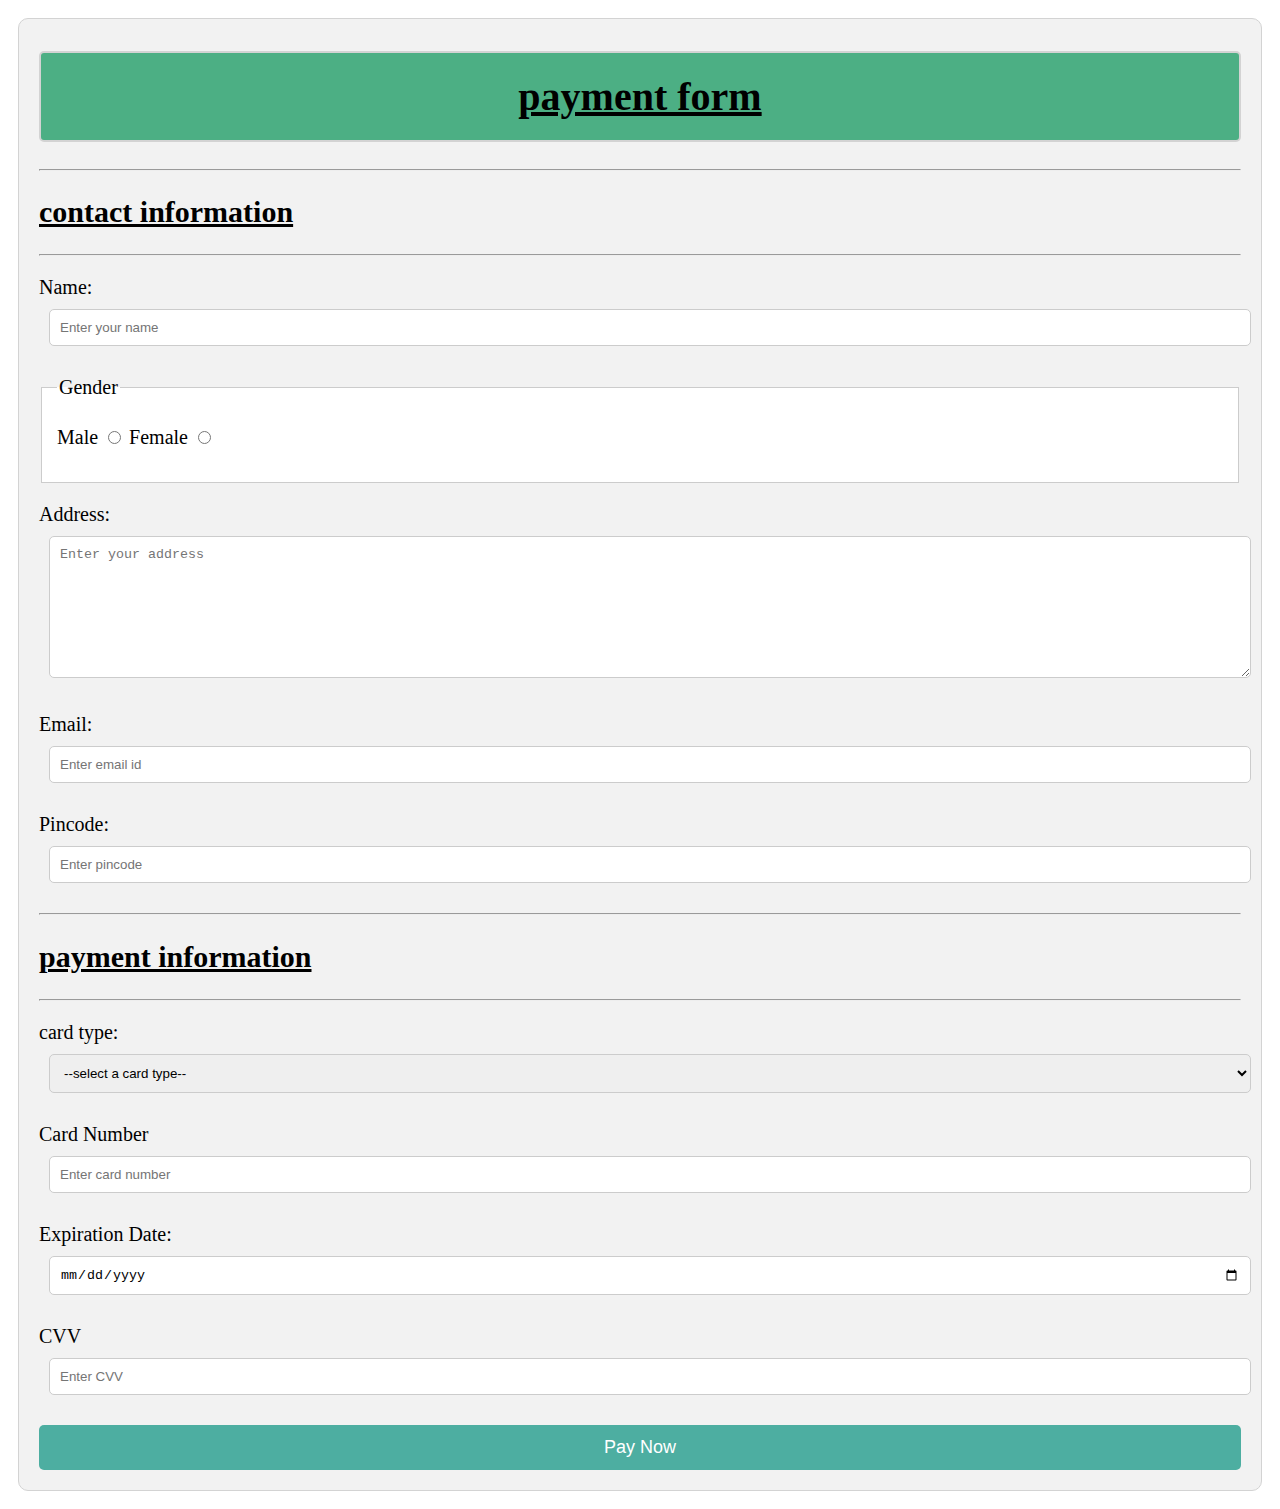
<file: payment form.html>
<!DOCTYPE html>
<html lang="en">
<head>
    <meta charset="UTF-8">
    <meta http-equiv="X-UA-Compatible" content="IE=edge">
    <meta name="viewport" content="width=device-width, initial-scale=1.0">
    <title>payment form</title>
    <link rel="stylesheet" href="formstyle.css">
 </head>
<body>
    <div class="container">   
    <form>
        <h1 class="main_heading"><u>payment form</u></h1>
        <hr>
        <h2><u>contact information</u></h2>
        <hr>
        <p>Name: <input type="text" name="name" placeholder="Enter your name" required></p>
       <fieldset>
        <legend>Gender</legend>
        <p>
            Male <input type="radio" name="gender" id="Male"required> 
            Female <input type="radio" name="gender" id="Female"required> 
        </p>
    </fieldset>
    <p>Address: <textarea name="address" id="address" cols="100" rows="8" placeholder="Enter your address" ></textarea></p>

    <p>Email: <input type="email" name="email" id="email" placeholder="Enter email id" required></p>

    <p>Pincode: <input type="number" name="pincode" id="pincode" placeholder="Enter pincode" required></p>
    <hr>
    <h2><u>payment information</u></h2>
    <hr>
    <p>card type:
        <select name="card_type" id="card_type"required>

            <option value="">--select a card type--</option>

            <option value="visa">Visa</option>
            <option value="rupay">Rupay</option>
            <option value="mastercard">Mastercard</option>
        </select>
    </p>
    <p>
        Card Number <input type="number" name="card_number" id="card_number" placeholder="Enter card number"  required>
    </p> 
    <P>
        Expiration Date: <input type="date" name="exp_date" id="exp_date"required>
    </P>
    <p>
        CVV <input type="password" name="cvv" id="cvv" placeholder="Enter CVV" required>
    </p>
    <input type="submit" value="Pay Now">
    </form>
</div>
</body>
</html>
</file>
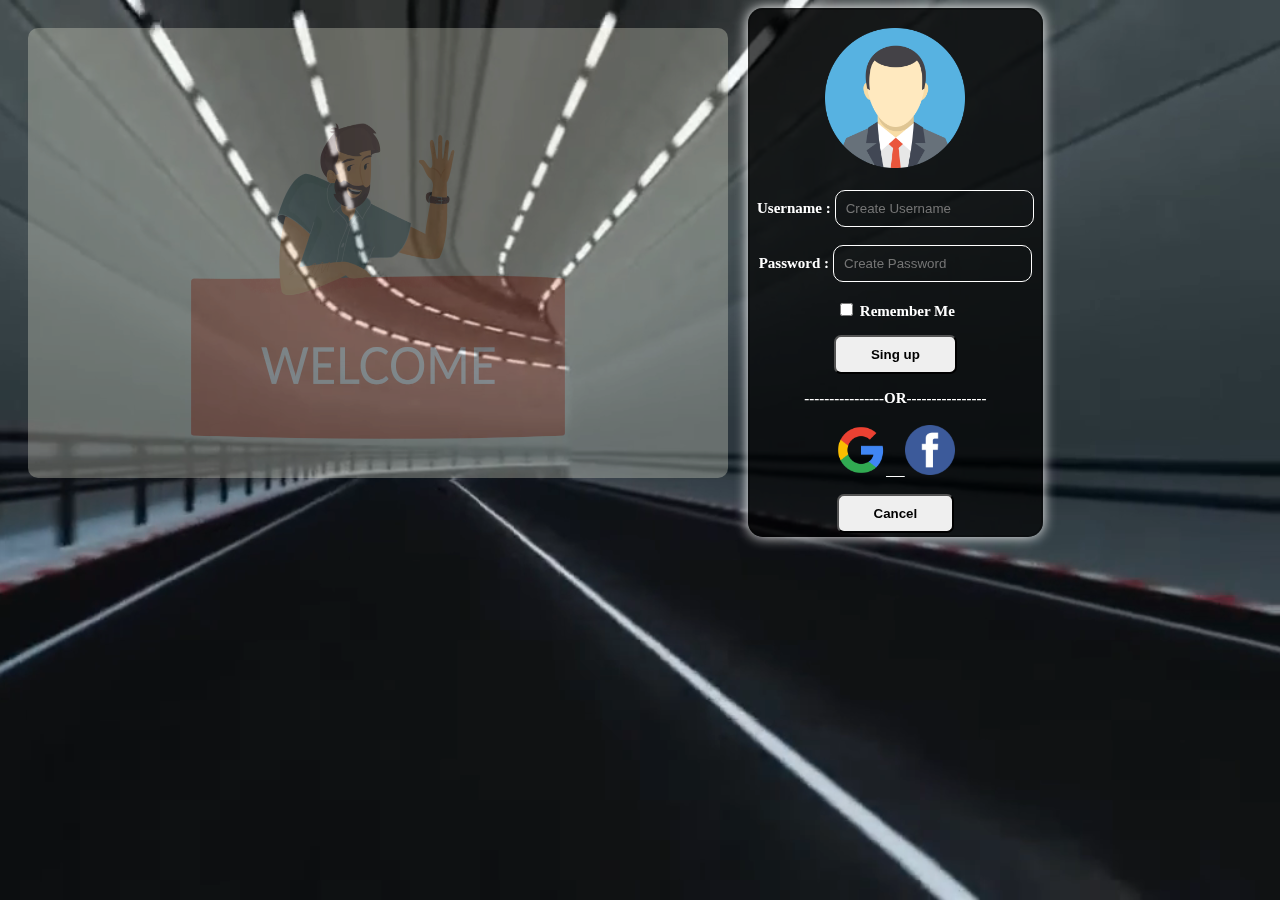
<file: singup form.html>
<!DOCTYPE html>
<html lang="en">

<head>
    <meta charset="UTF-8">
    <meta http-equiv="X-UA-Compatible" content="IE=edge">
    <meta name="viewport" content="width=device-width, initial-scale=1.0">
    <title>Sing-up form</title>
    <style>
        button {
            padding: 5px 40px 5px 40px;
            margin: 15px;
        }

        .sing-up {
            border: 2px solid rgba(2, 2, 2, .2);
            border-radius: 15px;
            width: 23%;
            height: 525px;
            overflow: hidden;
            box-shadow: 0px 0px 13px white;
            background-color: rgba(0, 0, 0, 0.7);
        }



        video {
            position: fixed;
            right: 0;
            bottom: 0;
            min-width: 100%;
            min-height: 100%;
        }


        .sing-up {
            /* position: fixed; */
            position: relative;
            bottom: 0;
            margin: 0px 0px 100px 500px;

        }

        button {
            border-radius: 7px;
            cursor: pointer;
            padding: 10px 35px 10px 35px;
            font-weight: bold;

        }

        button:hover {
            color: white;
            background-color: black;
            border: 1px solid white;
        }

        input[type="text"],
        [type="password"],
        [name="checkbox"] {
            border-radius: 10px;
            border: 1px solid white;
            padding: 10px;
            background-color: transparent;

        }

        input select textarea {
            color: aliceblue;
        }

        b,
        a {
            color: white;
            font-size: 15px;
        }
        .hello{
            position: relative;
            display: flex;
            float: left;
            height: 450px;
            width: 700px;
            opacity: 0.3;
            border-radius: 10px;
            margin: 20px 20px;

        }

        /* For screens smaller than 768px */
        @media (max-width: 767px) {
            .sing-up {
                margin: 0 auto;
                width: 90%;
            }
            .hello{
                display: none;
            }
        }

        /* For screens larger than 768px */
        @media (min-width: 768px) {
            .sing-up {
                margin: 0 0 100px 500px;
                width: 23%;
            }
        }
    </style>
</head>

<body bgcolor="white">
    <div class="main">
        <video src="login vid.mp4" id="video-slider" loop autoplay muted></video>
        <img class="hello" src="img/welcome.png" alt="">
        <center>
        <div class="sing-up"> <br>
                <img src="img/user avatar.png" alt="" height="140px"> <br><br>
                <b>Username :</b> <input style="color: white;" type="text" name="user" placeholder="Create Username"
                    required="required">
                <br><br>
                <b>Password :</b> <input style="color: white;" type="password" name="pass" placeholder="Create Password"
                    required="required"> <br><br>

                <input type="checkbox" name="remember me" required="remember"> <b>Remember Me </b><br>

                <a href="explore more.html"><button type="submit" value="sing up"> Sing up</button></a>
                <br>

                <b>----------------OR----------------</b>

                <br><br>

                <!--google sing up-->

                <a
                    href="https://accounts.google.com/Login/signinchooser?ifkv=AWnogHfj3NCFVzs-cmXsqjY01m7BK19-Km1dH4B8lrWB4_uPs-Jnx0I577vgphFk1XDGVrq6EreqKw&flowName=GlifWebSignIn&flowEntry=ServiceLogin">
                    <img src="img/google logo.png" height="50px" alt=""> &nbsp; &nbsp;
                </a>

                <!--facebook sing up-->

                <a href="https://www.facebook.com/index.php"> <img src="img/facebook logo.png" height="50px" alt="">
                </a>

                <br>

                <a href="index.html"><button>Cancel</button>
                </a>

            </div>
    </div>

    </center>
</body>

</html>
</file>
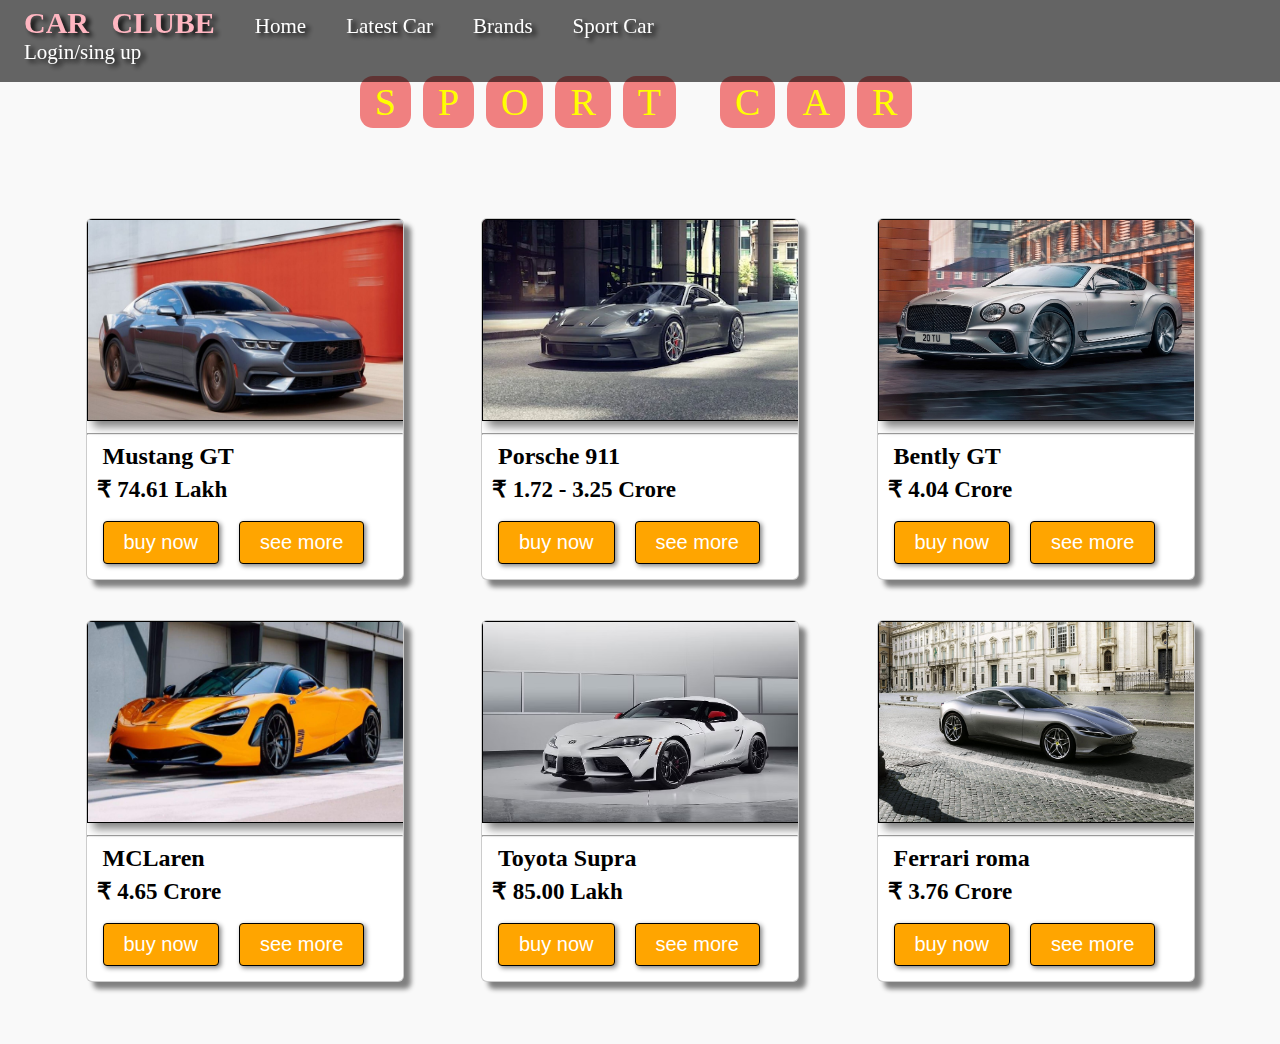
<file: sport car.html>
<!DOCTYPE html>
<html lang="en">

<head>
    <meta charset="UTF-8">
    <meta http-equiv="X-UA-Compatible" content="IE=edge">
    <meta name="viewport" content="width=device-width, initial-scale=1.0">
    <title>Sport Car</title>
    <style>
        /* nav bar */

        html {
            overflow-x: hidden;

        }

        .nav {
            background-color: rgba(0, 0, 0, 0.600);
            padding: 17px;
            margin: -19px;
            padding-right: 530px;
            position: fixed;

        }

        .nav a {
            text-decoration: none;
            padding: 18px;
            color: white;
            font-size: 21px;
            text-shadow: 4px 3px 5px black;
        }

        .nav .logo {
            color: lightpink;
            text-transform: uppercase;
            text-shadow: 4px 3px 5px black;
            font-size: 30px;
            font-weight: bolder;
        }

        .nav .logo:hover {
            color: white;
            text-decoration: underline;
            text-shadow: 4px 3px 5px black;

        }

        .nav :hover {
            color: lightcoral;
            text-shadow: 4px 3px 5px black;

            text-decoration: underline;

        }

        /* heading */

        .text .kp {
            color: yellow;
            background-color: lightcoral;
            border-radius: 13px;
            padding: 5px 15px;
            text-decoration: none;
            font-size: 38px;
            text-transform: uppercase;

        }

        .text-del .kp {
            color: yellow;
            background-color: lightcoral;
            border-radius: 10px;
            padding: 3px 10px 3px 10px;
            text-decoration: none;
            font-size: 33px;
            text-transform: uppercase;
        }

        .text .kp:hover {
            cursor: default;
        }

        .box1 {
            border: .1rem solid rgba(2, 2, 2, .2);
            border-radius: 6px;
            width: 25%;
            height: 360px;
            overflow: hidden;
            box-shadow: 7px 7px 5px gray;
            background-color: white;

        }

        .flex-1 {
            margin-top: 40px;
            display: flex;
            justify-content: space-evenly;
        }

        .img1 {
            height: 200px;
            width: 100%;
            object-fit: fill;
            box-shadow: 6px 6px 9px gray;
            border: 1px solid black;
        }

        .img1:hover {
            transform: scale(1.1);
            cursor: zoom-in;

        }

        h2 {
            padding-left: 10px;
        }

        .price {
            padding-top: -5px;
            font-size: 23px;
            font-weight: 600;
            padding-left: 10px;
        }

        button {
            background-color: orange;
            border: 1px solid black;
            padding: 9px 20px;
            cursor: pointer;
            font-size: 20px;
            border-radius: 4px;
            box-shadow: 2px 2px 5px gray;

        }

        .btn {
            color: white;
            text-decoration: none;

        }

        button:hover {
            background-color: black;
            border: 2.5px solid orange;

        }

        /* rcfghjk */

        .box {

            border: 1px solid black;
            border-radius: 7px;
            width: 620px;
            height: 211px;
            background-color: #f5f5f5;
            display: flex;
            margin: 0px 25px 30px;
        }

        .box img {
            width: 300px;
        }

        @media (max-width:500px) {
            .text .kp {
                display: none;
            }


            .box1 {
                height: 320px;
                width: 45%;
            }

            .box img {
                flex-direction: column;
                height: 200px;
                width: 359px;
            }

            .box {

                flex-direction: column;
                margin: 0px 0px 20px 0px;
                background-color: #f5f5f5;
                height: 370px;
                width: 360px;
            }
            .show {
                display: none;
            }







        }


        @media (min-width:480px) {
            .text-del .kp {
                display: none;
            }
            .del{
                display: none;
            }

            


        }
    </style>
</head>

<body bgcolor="f9f9f9">

    <!--nav bar -->

    <nav class="nav">
        <a href="index.html" class="logo">Car &nbsp; Clube</a>
        <a href="index.html">Home</a>
        <a href="#latest car">Latest Car</a>
        <a href="brands.html">Brands</a>
        <a href="sport car.html">Sport Car</a>
        <a href="singup form.html">Login/sing up</a>

    </nav>

    <!--heading-->

    <br><br><br><br>

    <center>
        <section class="text" id="sport Car">

            <a class="kp" href="#">s</a> &nbsp;
            <a class="kp" href="#">p</a> &nbsp;
            <a class="kp" href="#">o</a> &nbsp;
            <a class="kp" href="#">r</a> &nbsp;
            <a class="kp" href="#">t</a> &nbsp;&nbsp;&nbsp;&nbsp;&nbsp;&nbsp;&nbsp;&nbsp;&nbsp;
            <a class="kp" href="#">c</a> &nbsp;
            <a class="kp" href="#">a</a> &nbsp;
            <a class="kp" href="#">r</a> &nbsp;
        </section>
        <section class="text-del" id="sport Car">

            <a class="kp" href="#">s</a> &nbsp;
            <a class="kp" href="#">p</a> &nbsp;
            <a class="kp" href="#">o</a> &nbsp;
            <a class="kp" href="#">r</a> &nbsp;
            <a class="kp" href="#">t</a> <br><br>
            <a class="kp" href="#">c</a> &nbsp;
            <a class="kp" href="#">a</a> &nbsp;
            <a class="kp" href="#">r</a> &nbsp;
        </section>
    </center>

    <div class="show">
        <div class="flex-1">
            <div class="box1">
                <a href="img/mustang.jpg"><img class="img1" src="img/mustang.jpg" alt="mustang"></a>
                <hr>
                <h2 style="margin: 1.9%;">Mustang GT</h2>

                <div class="price"> &#8377; 74.61 Lakh </div> <br>

                &nbsp; &nbsp; <button><a class="btn" href="payment form.html">buy now</a></button>
                &nbsp; &nbsp; <button><a class="btn" href="https://www.ford.com/cars/mustang/">see more</a></button>

            </div>


            <div class="box1">
                <a href="img/porsche911.webp"><img class="img1" src="img/porsche911.webp" alt="mustang"></a>
                <hr>
                <h2 style="margin: 1.9%;">Porsche 911</h2>

                <div class="price"> &#8377; 1.72 - 3.25 Crore </div> <br>

                &nbsp; &nbsp; <button><a class="btn" href="payment form.html">buy now</a></button>
                &nbsp; &nbsp; <button><a class="btn" href="https://www.porsche.com/international/models/911/">see
                        more</a></button>

            </div>

            <div class="box1">
                <a href="img/bently gt.jpg"><img class="img1" src="img/bently gt.jpg" alt="bently gt"></a>
                <hr>
                <h2 style="margin: 1.9%;">Bently GT</h2>

                <div class="price"> &#8377; 4.04 Crore </div> <br>

                &nbsp; &nbsp; <button><a class="btn" href="payment form.html">buy now</a></button>
                &nbsp; &nbsp; <button><a class="btn" href="https://www.bentleymotors.com/en.html">see more</a></button>
            </div>
        </div>

        <div class="flex-1">
            <div class="box1">
                <a href="img/mclaren.jpg"><img class="img1" src="img/mclaren.jpg" alt="mclaren"></a>
                <hr>
                <h2 style="margin: 1.9%;">MCLaren</h2>

                <div class="price"> &#8377; 4.65 Crore </div> <br>

                &nbsp; &nbsp; <button><a class="btn" href="payment form.html">buy now</a></button>
                &nbsp; &nbsp; <button><a class="btn" href="https://cars.mclaren.com/en">see more</a></button>

            </div>

            <div class="box1">
                <a href="img/supra.avif"><img class="img1" src="img/supra.avif" alt="supra"></a>
                <hr>
                <h2 style="margin: 1.9%;">Toyota Supra </h2>

                <div class="price"> &#8377; 85.00 Lakh </div> <br>

                &nbsp; &nbsp; <button><a class="btn" href="payment form.html">buy now</a></button>
                &nbsp; &nbsp; <button><a class="btn" href="https://www.toyota.com/grsupra/">see more</a></button>

            </div>

            <div class="box1">
                <a href="img/ferrari roma.jpg"><img class="img1" src="img/ferrari roma.jpg" alt="ferrari roma"></a>
                <hr>
                <h2 style="margin: 1.9%;">Ferrari roma </h2>

                <div class="price"> &#8377; 3.76 Crore </div> <br>

                &nbsp; &nbsp; <button><a class="btn" href="payment form.html">buy now</a></button>
                &nbsp; &nbsp; <button><a class="btn" href="https://www.ferrari.com/en-EN/auto/ferrari-roma">see
                        more</a></button>

            </div>

        </div>
    </div>



    <br><br><br>

    <div class="del">

        <div style="display:flex">
            <div class="box">
                <img src="img/mustang.jpg" alt="">
                <div>
                    <h2>Mustang GT</h2>
                    <div class="price"> &#8377; 74.61 Lakh </div> <br>
                    &nbsp;&nbsp; <button><a class="btn" href="payment form.html">Buy Now</a></button> &nbsp; &nbsp;
                    <button><a class="btn" href="https://www.ford.com/cars/mustang/" target="_blank">See
                            More</a></button>

                </div>
            </div>
        </div>
        </section>

        <div style="display:flex">
            <div class="box">
                <img src="img/porsche911.webp" alt="">
                <div>
                    <h2>Porsche 911</h2>
                    <div class="price"> &#8377; 1.72 - 3.25 Crore </div> <br>
                    &nbsp;&nbsp; <button><a class="btn" href="payment form.html">Buy Now</a></button> &nbsp; &nbsp;
                    <button><a class="btn" href="https://www.porsche.com/international/models/911/" target="_blank">See
                            More</a></button>

                </div>
            </div>
        </div>

        <div style="display:flex">
            <div class="box">
                <img src="img/bently gt.jpg" alt="">
                <div>
                    <h2>Bently GT</h2>
                    <div class="price"> &#8377; 4.04 Crore </div> <br>
                    &nbsp;&nbsp; <button><a class="btn" href="payment form.html">Buy Now</a></button> &nbsp; &nbsp;
                    <button><a class="btn" href="https://www.bentleymotors.com/en.html" target="_blank">See
                            More</a></button>

                </div>
            </div>
        </div>

        <div style="display:flex">
            <div class="box">
                <img src="img/mclaren.jpg" alt="">
                <div>
                    <h2>MCLaren</h2>
                    <div class="price"> &#8377;4.65 Crore </div> <br>
                    &nbsp;&nbsp; <button><a class="btn" href="payment form.html">Buy Now</a></button> &nbsp; &nbsp;
                    <button><a class="btn" href="https://cars.mclaren.com/en" target="_blank">See
                            More</a></button>

                </div>
            </div>
        </div>

        <div style="display:flex">
            <div class="box">
                <img src="img/supra.avif" alt="">
                <div>
                    <h2>Toyota Supra</h2>
                    <div class="price"> &#8377; 85.00 Lakh </div> <br>
                    &nbsp;&nbsp; <button><a class="btn" href="payment form.html">Buy Now</a></button> &nbsp; &nbsp;
                    <button><a class="btn" href="https://www.toyota.com/grsupra/" target="_blank">See
                            More</a></button>

                </div>
            </div>
        </div>

        <div style="display:flex">
            <div class="box">
                <img src="img/ferrari roma.jpg" alt="">
                <div>
                    <h2>Ferrari roma</h2>
                    <div class="price"> &#8377; 3.76 Crore </div> <br>
                    &nbsp;&nbsp; <button><a class="btn" href="payment form.html">Buy Now</a></button> &nbsp; &nbsp;
                    <button><a class="btn" href="https://www.ferrari.com/en-EN/auto/ferrari-roma" target="_blank">See
                            More</a></button>

                </div>
            </div>
        </div>
    </div>





</body>

</html>
</file>
<file: css/styleccf.css>
html {
    overflow-x: hidden;
    font-size: 17px;
}

body {
    overflow-x: hidden;
}

.nav {
    background-color: rgba(0, 0, 0, 0.600);
    padding: 17px;
    margin: -19px;
    padding-right: 530px;
    position: fixed;


}

.nav a {
    text-decoration: none;
    padding: 18px;
    color: white;
    font-size: 21px;
    text-shadow: 4px 3px 5px black;
}

.nav .logo {
    color: lightpink;
    text-transform: uppercase;
    text-shadow: 4px 3px 5px black;
    font-size: 30px;
    font-weight: bolder;
}

.nav .logo:hover {
    color: white;
    text-decoration: underline;
    text-shadow: 4px 3px 5px black;

}

.nav :hover {
    color: lightcoral;
    text-shadow: 4px 3px 5px black;

    text-decoration: underline;

}

video {
    position: inherit;
    margin-top: 3.7%;
    min-width: 100%;
    min-height: 100%;
}

.text .kp {
    color: yellow;
    background-color: lightcoral;
    border-radius: 13px;
    padding: 5px 15px;
    text-decoration: none;
    font-size: 38px;
    text-transform: uppercase;
}

.text .kp:hover {
    cursor: default;
}

.text-del .kp {
    color: yellow;
    background-color: lightcoral;
    border-radius: 10px;
    padding: 3px 10px 3px 10px;
    text-decoration: none;
    font-size: 33px;
    text-transform: uppercase;
}

.box {
    border: .1rem solid rgba(2, 2, 2, .2);
    border-radius: 4px;
    width: 25%;
    height: 450px;
    overflow: hidden;
    box-shadow: 7px 7px 5px gray;
    background-color: white;
}

.box-del {
    border: .1rem solid rgba(2, 2, 2, .2);
    border-radius: 6px;
    width: 25%;
    height: 450px;
    overflow: hidden;
    box-shadow: 7px 7px 5px gray;
    background-color: white;

}

.img1 {
    height: 200px;
    width: 100%;
    object-fit: fill;
    box-shadow: 6px 6px 9px gray;
    border: px solid black;
}

.img1:hover {
    transform: scale(1.1);
    cursor: zoom-in;

}

.flex-1 {
    margin-top: 40px;
    display: flex;
    flex-wrap: wrap;
    justify-content: space-evenly;
}

h2 {
    padding-left: 10px;
}

p {
    font-size: 17px;
    padding-left: 10px;
}

.price {
    padding-top: -5px;
    font-size: 23px;
    font-weight: 600;
    padding-left: 10px;
}

button {
    background-color: orange;
    border: 1px solid black;
    padding: 9px 20px;
    margin: 0px 10px;
    cursor: pointer;
    font-size: 20px;
    border-radius: 4px;
    box-shadow: 2px 2px 5px gray;

}

.btn {
    color: white;
    text-decoration: none;

}

button:hover {
    background-color: black;
    border: 2.5px solid orange;

}

/*brands */

.logoimg {
    margin: 10px;

}

.img2 {
    height: 100px;
    width: 150px;
    border: 1px solid rgba(2, 2, 2, .2);
    border-radius: 4px;
    padding: 25px 25px 25px 25px;
    background-color: white;
}

.img2:hover {
    transform: scale(1.1);
    box-shadow: 9px 9px 5px gray;

}


.logoimg:hover {

    overflow: hidden;

}

.brand {
    border: 1px solid black;
    border-radius: 5px;
    padding: 40px 0px 40px 0px;
    margin: 0px 40px 0px 40px;
}

/* sport car css*/

.box1 {
    border: .1rem solid rgba(2, 2, 2, .2);
    border-radius: 6px;
    width: 25%;
    height: 360px;
    overflow: hidden;
    box-shadow: 7px 7px 5px gray;
    background-color: white;

}

.box1-del {
    border: .1rem solid rgba(2, 2, 2, .2);
    border-radius: 6px;
    width: 25%;
    height: 360px;
    overflow: hidden;
    box-shadow: 7px 7px 5px gray;
    background-color: white;
}


.sport {
    border: 1px solid black;
    border-radius: 5px;

    padding: 10px 0px 40px 0px;
    margin: 0px 40px 0px 40px;


}

.box2 {
    border: 2px solid black;
    border-radius: 9px;
    width: 1200px;
    height: 920px;
    box-shadow: 7px 7px 5px gray;
    background-color: white;


}

.subbox {
    border: .1rem solid rgba(5, 5, 5, .6);
    border-radius: 6px;
    width: 25%;
    height: 255px;
    overflow: hidden;

}


.subbox:hover {
    box-shadow: 9px 9px 5px gray;

}



.img3 {
    height: 190px;
    width: 100%;
    object-fit: cover;
    overflow: hidden;
}

.img3:hover {
    transform: scale(1.1);
    box-shadow: 4px 4px 8px gray;
    cursor: zoom-in;

}

h2 {
    margin-top: -1PX;
}

.flex-2 {
    margin-top: 40px;
    margin: 20px;
    display: flex;
    justify-content: space-between;
}

h3 {
    margin-top: -5px;
}

h1 {
    background-color: orange;
    padding: 15px 15px 15px 15px;
    margin: 0px 0px -10px 0px;
    text-decoration: underline;
}

/*  Discontinued car with aenimated css */
/* * {
    margin: 0;
    padding: 0;
    box-sizing: border-box;
} */



.mainboxdis {
    display: flex;
    justify-content: center;
    align-items: center;
    min-height: 100vh;

}

@keyframes kp {
    0% {
        transform: perspective(1000px) rotateY(0deg);
    }

    100% {
        transform: perspective(1000px) rotateY(360deg);
    }
}

.boxdis {
    position: relative;
    width: 200px;
    height: 200px;
    transform-style: preserve-3d;
    animation: kp 10s linear infinite;
}

.boxdis span {
    position: absolute;
    top: 0;
    left: 0;
    width: 120%;
    height: 100%;
    transform-origin: center;
    transform-style: preserve-3d;
    transform: rotateY(calc(var(--i) * 45deg)) translateZ(400px);
    -webkit-box-reflect: below 3px linear-gradient(transparent, transparent, #0005);
}

.boxdis span img {
    position: absolute;
    top: 0;
    left: 0;
    width: 100%;
    height: 100%;
    object-fit: cover;
    border-radius: 7px;
}

.boxdis span img:hover {
    box-shadow: 1px 1px 16px 2px white;
}

@media screen and (max-width: 768px) {
    .boxdis {
        width: 150px;
        height: 150px;
    }

    .boxdis span {
        width: 140%;
        transform: rotateY(calc(var(--i) * 45deg)) translateZ(250px);
    }

    .boxdis span img {
        border-radius: 5px;
    }
}

@media screen and (max-width: 480px) {
    .boxdis {
        width: 100px;
        height: 100px;
    }

    .boxdis span {
        width: 130%;
        transform: rotateY(calc(var(--i) * 45deg)) translateZ(200px);
    }

    .mainboxdis {
        margin-bottom: -300px;
        margin-top: -300px;

    }

    .boxdis span img {
        border-radius: 7px;
    }
}

.ref-logo {
    height: 70px;
    width: 70px;
    display: flex;
    margin: 30px;
    margin-left: -150px;
}

footer {
    background-color: #333;
    overflow: hidden;
    margin: -8px;
    background-color: rgba(0, 0, 0, 0.600);

}

footer a {
    text-decoration: none;
    padding: 17px;
    text-align: center;
    float: left;
    color: white;
    font-size: 18px;
    text-shadow: 4px 3px 5px black;


}

footer a:hover {
    text-decoration: underline;
}



@media (max-width:470px) {
    .img1 {
        height: 100px;
        width: 153px;
    }

    html {
        font-size: 14px;
    }

    .box p {
        display: none;

    }

    .box {
        display: table;
        height: 320px;
        width: 45%;
    }

    button {
        padding: 5px 5px;
        margin: 5px 0px 0px 30px;

    }

    .box-del {
        display: none;
    }

    .text .kp {
        display: none;
    }

    .box1 {
        display: table;
        height: 280px;
        width: 45%;

    }

    .box2 {
        /* border: 2px solid black;
        border-radius: 9px;
        width: 1200px;
        height: 920px;
        box-shadow: 7px 7px 5px gray;
        background-color: white; */
        overflow: scroll;
    }

    .box1-del {
        display: none;

    }

    .nav a {
        display: none;
    }

    .box2 {
        display: none;

    }

    

    .boxhed h3 {
      
        display: flex;
        justify-content: center;
        align-items: center;

    }


}

@media (min-width:480px) {
    .text-del .kp {
        display: none;
    }
    .boxhed h3{
        display: none;
    }

}
</file>
<file: formstyle.css>
*{
    box-sizing: border-box;
}
body{
    font-family:'Times New Roman', Times, serif
    margin: 30px 30px;
    font-size: 20px;
    padding: 10px;
}

.container{
    background-color: #f2f2f2;
    padding: 5px 20px 20px 20px;
    border: 1px solid lightgray;
    border-radius: 10px;
}
input[type="text"],
input[type="email"],
input[type="number"],
input[type="password"],
input[type="date"],
select,
textarea {
    width: 100%;
    padding: 10px;
    border: 1px solid #ccc;
    border-radius: 5px;
    margin: 10px;
}

fieldset{
    background-color: #fff;
    border: 1px solid #ccc;
}

.main_heading{
    text-align: center;
    background-color: #4caf84;
    border: 2px solid lightgray;
   padding: 20px 20px;
   border-radius: 5px;
}

input[type="submit"]{
    background-color: #4daea1;
    font-size: large;
    color: white;
    padding: 12px 20px;
    border: none;
    border-radius: 5px;
    width: 100%;
    cursor: pointer; /* this tag is most important it's help to chage cursor */                 
}

input[type="submit"]:hover{
    background-color: #4caf84;
}
</file>
